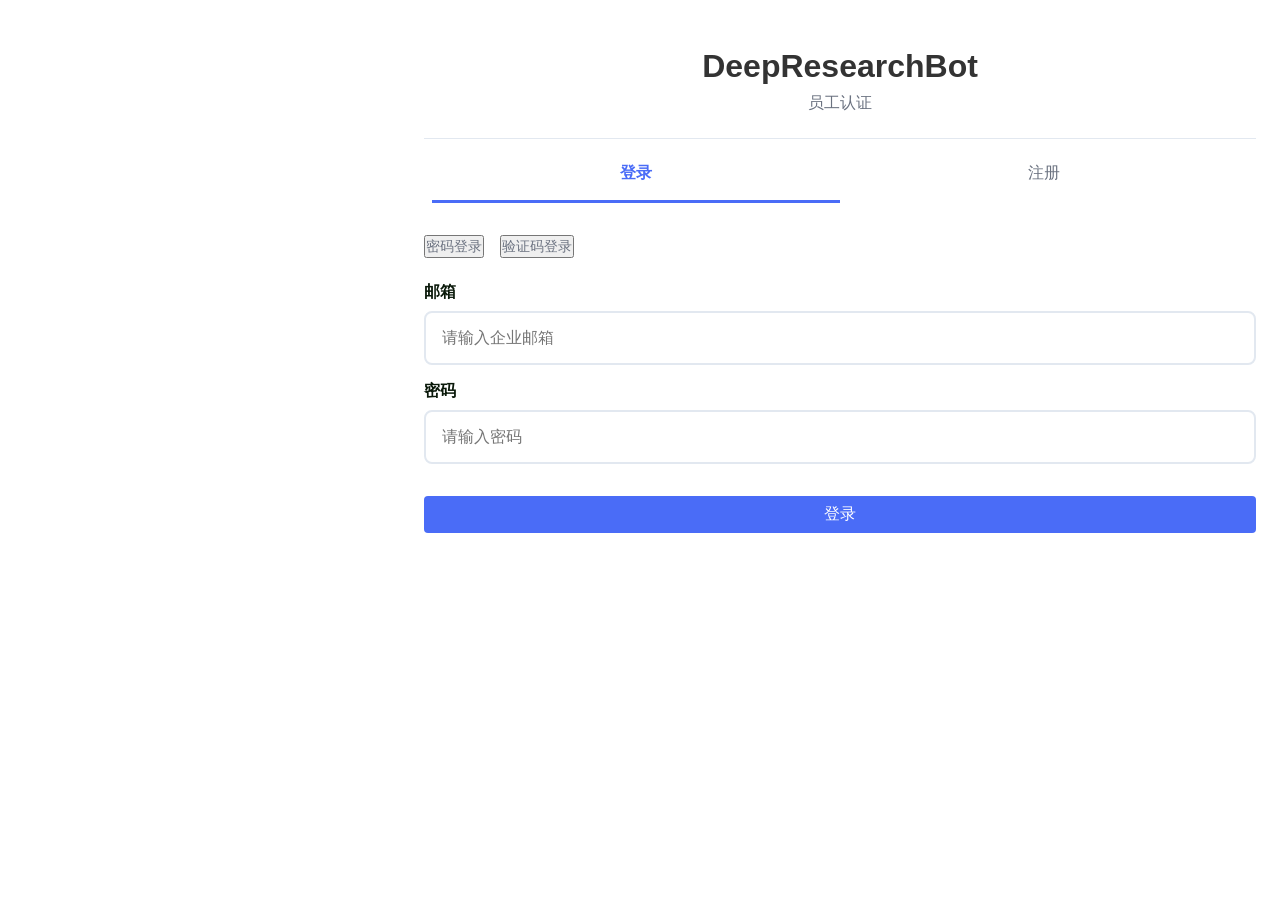
<file: ui/auth.html>
<!DOCTYPE html>
<html lang="zh-CN">
<head>
    <meta charset="UTF-8">
    <meta name="viewport" content="width=device-width, initial-scale=1.0">
    <title>登录注册 - 沃华医药</title>
    <link rel="stylesheet" href="/ui/css/reset.css">
    <link rel="stylesheet" href="/ui/css/variables.css">
    <link rel="stylesheet" href="/ui/css/main.css">
</head>
<body>
    <div id="app">
        <div class="container">
            <header class="header">
                <h1 class="logo">DeepResearchBot</h1>
                <p class="subtitle">员工认证</p>
            </header>

            <main class="main">
                <!-- 标签页切换 -->
                <div class="tab-container">
                    <button type="button" class="tab-btn active" data-tab="login">登录</button>
                    <button type="button" class="tab-btn" data-tab="register">注册</button>
                </div>

                <!-- 错误消息提示 -->
                <div id="error-message" class="error-message"></div>

                <!-- 登录表单 -->
                <div id="login-form" class="auth-form">

                    <!-- 登录方式切换 -->
                    <div class="login-type-switch">
                        <button type="button" class="switch-label active" id="switch-password">
                            密码登录
                        </button>
                        <button type="button" class="switch-label" id="switch-code">
                            验证码登录
                        </button>
                    </div>

                    <!-- 密码登录表单 -->
                    <form id="password-login-form">
                        <div class="form-group">
                            <label class="form-label" for="login-email">邮箱</label>
                            <input type="email" id="login-email" class="form-input" placeholder="请输入企业邮箱" required>
                        </div>

                        <div class="form-group">
                            <label class="form-label" for="login-password">密码</label>
                            <input type="password" id="login-password" class="form-input" placeholder="请输入密码" required>
                        </div>

                        <button type="submit" id="login-submit-btn" class="btn-primary">登录</button>
                    </form>

                    <!-- 验证码登录表单 -->
                    <form id="code-login-form" style="display: none;">
                        <div class="form-group">
                            <label class="form-label" for="login-code-email">邮箱</label>
                            <input type="email" id="login-code-email" class="form-input" placeholder="请输入企业邮箱" required>
                        </div>

                        <div class="form-group">
                            <label class="form-label" for="verification-code-input">验证码</label>
                            <div class="verification-code-group">
                                <input type="text" id="verification-code-input" class="verification-code-group input" placeholder="6位验证码" maxlength="6" required>
                                <button type="button" id="send-code-btn" class="send-code-btn">发送验证码</button>
                            </div>
                            <span id="countdown" class="countdown"></span>
                        </div>

                        <button type="submit" id="code-login-submit-btn" class="btn-primary">登录</button>
                    </form>


                </div>

                <!-- 注册表单 -->
                <div id="register-form" class="auth-form" style="display: none;">

                    <form id="register-form-element">
                        <div class="form-group">
                            <label class="form-label" for="register-email">邮箱 <span class="optional-field">*</span></label>
                            <input type="email" id="register-email" class="form-input" placeholder="请输入企业邮箱" required>
                        </div>

                        <div class="form-group">
                            <label class="form-label" for="register-password">密码 <span class="optional-field">*</span></label>
                            <input type="password" id="register-password" class="form-input" placeholder="请输入密码（至少6位）" required>
                        </div>

                        <div class="form-group">
                            <label class="form-label" for="register-confirm-password">确认密码 <span class="optional-field">*</span></label>
                            <input type="password" id="register-confirm-password" class="form-input" placeholder="请再次输入密码" required>
                        </div>

                        <div class="form-group">
                            <label class="form-label" for="register-name">姓名</label>
                            <input type="text" id="register-name" class="form-input" placeholder="请输入姓名">
                        </div>

                        <div class="form-group">
                            <label class="form-label" for="register-department">部门</label>
                            <input type="text" id="register-department" class="form-input" placeholder="请输入部门">
                        </div>

                        <div class="form-group">
                            <label class="form-label" for="register-phone">手机号</label>
                            <input type="text" id="register-phone" class="form-input" placeholder="请输入手机号">
                        </div>

                        <div class="form-group">
                            <label class="form-label" for="register-employee-id">员工工号</label>
                            <input type="text" id="register-employee-id" class="form-input" placeholder="请输入员工工号">
                        </div>

                        <button type="submit" id="register-submit-btn" class="btn-primary">注册</button>
                    </form>

                    <div style="margin-top: var(--spacing-lg); text-align: center;">
                        <a href="/ui/index.html" style="color: var(--color-secondary); text-decoration: none;">
                            已有账号？点击登录
                        </a>
                    </div>
                </div>
            </main>
        </div>
    </div>

    <script type="module" src="/ui/js/auth-main.js"></script>
  </body>
</html>
</file>
<file: ui/css/variables.css>
/* CSS Variables - CSS 变量定义 */

:root {
    /* 颜色 */
    --color-primary: #4a6cf7;
    --color-primary-hover: #3d5db0;
    --color-secondary: #6c757d;
    --color-secondary-hover: #5a6268;
    --color-text: #0a190a;
    --color-text-muted: #6b7280;
    --color-bg: #0f172a;
    --color-bg-alt: #ffffff;
    --color-border: #e2e8f0;
    --color-success: #10b981;
    --color-warning: #f59e0b;
    --color-error: #ef4444;
    --color-info: #3b82f6;

    /* 间距 */
    --spacing-xs: 0.25rem;
    --spacing-sm: 0.5rem;
    --spacing-md: 1rem;
    --spacing-lg: 1.5rem;
    --spacing-xl: 2rem;

    /* 圆角 */
    --radius-sm: 0.25rem;
    --radius-md: 0.5rem;
    --radius-lg: 1rem;

    /* 阴影 */
    --shadow-sm: 0 1px 3px rgba(0, 0, 0, 0.1);
    --shadow-md: 0 4px 12px rgba(0, 0, 0, 0.1);
    --shadow-lg: 0 8px 24px rgba(0, 0, 0, 0.15);

    /* 过渡 */
    --transition-fast: 150ms ease-in-out;
    --transition-base: 250ms ease-in-out;
}

@media (prefers-color-scheme: dark) {
    :root {
        --color-bg: #1a1a2a;
        --color-bg-alt: #2d2d3d;
        --color-text: #66b31f;
        --color-text-muted: #9ca3af;
        --color-border: #4040a0;
    }
}
</file>
<file: ui/css/main.css>
/* Main CSS Entry Point - CSS 主入口文件 */
/* Imports all modular CSS files in correct order */

@import 'reset.css';
@import 'variables.css';
@import 'base.css';
@import 'components/auth.css';
@import 'components/file-upload.css';
@import 'components/progress.css';
@import 'components/result.css';
@import 'components/toast.css';
@import 'components/sidebar.css';
@import 'components/profile.css';
</file>
